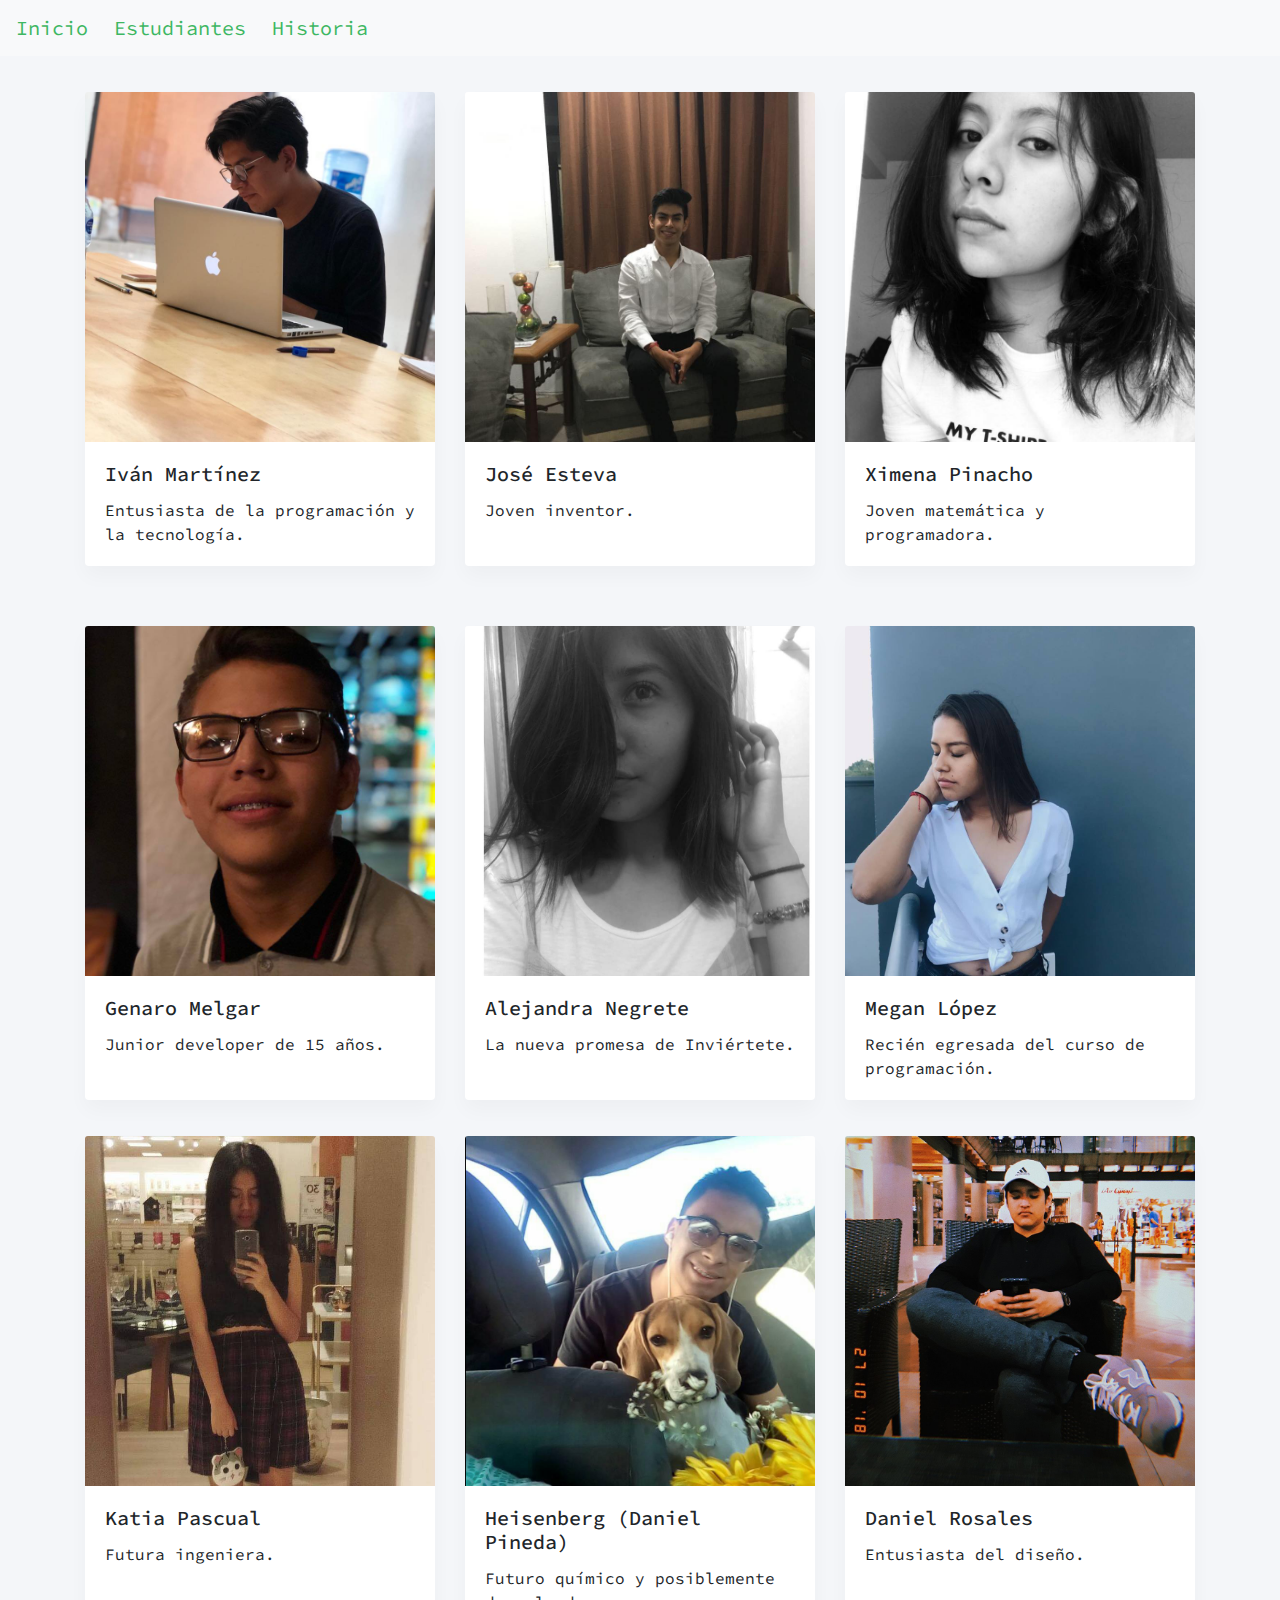
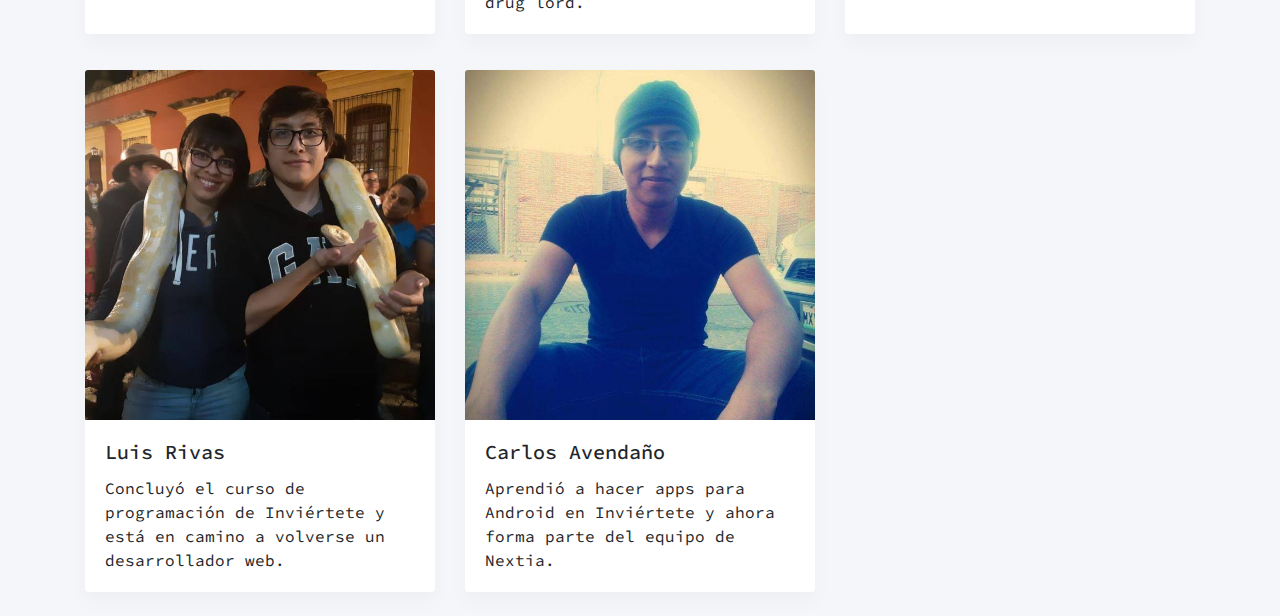
<file: students.html>
<!DOCTYPE html>
<html>
<head>
  <meta charset="utf-8">
  <title>Inviértete</title>
  <meta name="viewport" content="width=device-width, initial-scale=1">
  <link rel="stylesheet" type="text/css" media="screen" href="main.css">
  <!-- CDN de Bootstrap -->
  <link rel="stylesheet" href="https://stackpath.bootstrapcdn.com/bootstrap/4.3.1/css/bootstrap.min.css"
    integrity="sha384-ggOyR0iXCbMQv3Xipma34MD+dH/1fQ784/j6cY/iJTQUOhcWr7x9JvoRxT2MZw1T" crossorigin="anonymous">
    <!-- Fuente -->
    <link href="https://fonts.googleapis.com/css?family=Source+Code+Pro" rel="stylesheet">
</head>
<!-- Header -->
<nav class="navbar navbar-light bg-light">
  <div>
    <a class="navbar-brand" href="./index.html"><span class="inviertete-text-color">Inicio</span></a>
    <a class="navbar-brand" href="./students.html"><span class="inviertete-text-color">Estudiantes</span></a>
    <a class="navbar-brand" href="./story.html"><span class="inviertete-text-color">Historia</span></a>
  </div>
</nav>
<!-- Body -->
<body class="custom-background-color">
  <!-- Contenedor principal -->
  <div class="container">
    <!-- Primera fila -->
    <div class="row">
      <div class="col-md-4 col-sm-12 cards-padding-top-and-bottom equal">
        <div class="card student-card">
          <!-- Imagen del estudiante -->
          <img class="card-img-top ivan" src="./images/students/ivan.jpg" alt="Card image cap">
          <!-- Descripción del estudiante -->
          <div class="card-body">
            <h5 class="card-title">Iván Martínez</h5>
            <p class="card-text">
              Entusiasta de la programación y la tecnología.
            </p>
          </div>
        </div>
      </div>
      <div class="col-md-4 col-sm-12 cards-padding-top-and-bottom equal">
        <div class="card student-card">
          <!-- Imagen del estudiante -->
          <img class="card-img-top" src="./images/students/jose.jpg" alt="Card image cap">
          <!-- Descripción del estudiante -->
          <div class="card-body">
            <h5 class="card-title">José Esteva</h5>
            <p class="card-text">
              Joven inventor.
            </p>
          </div>
        </div>
      </div>
      <div class="col-md-4 col-sm-12 cards-padding-top-and-bottom equal">
        <div class="card student-card">
          <!-- Imagen del estudiante -->
          <img class="card-img-top" src="./images/students/ximena.jpg" alt="Card image cap">
          <!-- Descripción del estudiante -->
          <div class="card-body">
            <h5 class="card-title">Ximena Pinacho</h5>
            <p class="card-text">
              Joven matemática y programadora.
            </p>
          </div>
        </div>
      </div>
    </div>
    <br>
    <!-- Segunda fila -->
    <div class="row">
      <div class="col-md-4 col-sm-12 cards-padding-top-and-bottom equal">
        <div class="card student-card">
          <!-- Imagen del estudiante -->
          <img class="card-img-top" src="./images/students/genaro.jpg" alt="Card image cap">
          <!-- Descripción del estudiante -->
          <div class="card-body">
            <h5 class="card-title">Genaro Melgar</h5>
            <p class="card-text">
              Junior developer de 15 años.
            </p>
          </div>
        </div>
      </div>
      <div class="col-md-4 col-sm-12 cards-padding-top-and-bottom equal">
        <div class="card student-card">
          <!-- Imagen del estudiante -->
          <img class="card-img-top" src="./images/students/alejandra.jpg" alt="Card image cap">
          <!-- Descripción del estudiante -->
          <div class="card-body">
            <h5 class="card-title">Alejandra Negrete</h5>
            <p class="card-text">
              La nueva promesa de Inviértete.
            </p>
          </div>
        </div>
      </div>
      <div class="col-md-4 col-sm-12 cards-padding-top-and-bottom equal">
        <div class="card student-card">
          <!-- Imagen del estudiante -->
          <img class="card-img-top" src="./images/students/megan.jpg" alt="Card image cap">
          <!-- Descripción del estudiante -->
          <div class="card-body">
            <h5 class="card-title">Megan López</h5>
            <p class="card-text">
              Recién egresada del curso de programación.
            </p>
          </div>
        </div>
      </div>
    </div>
    <!-- Tercera fila -->
    <div class="row">
      <div class="col-md-4 col-sm-12 cards-padding-top-and-bottom equal">
        <div class="card student-card">
          <!-- Imagen del estudiante -->
          <img class="card-img-top" src="./images/students/katia.jpeg" alt="Card image cap">
          <!-- Descripción del estudiante -->
          <div class="card-body">
            <h5 class="card-title">Katia Pascual</h5>
            <p class="card-text">
              Futura ingeniera.
            </p>
          </div>
        </div>
      </div>
      <div class="col-md-4 col-sm-12 cards-padding-top-and-bottom equal">
        <div class="card student-card">
          <!-- Imagen del estudiante -->
          <img class="card-img-top" src="./images/students/daniel.png" alt="Card image cap">
          <!-- Descripción del estudiante -->
          <div class="card-body">
            <h5 class="card-title">Heisenberg (Daniel Pineda)</h5>
            <p class="card-text">
              Futuro químico y posiblemente drug lord.
            </p>
          </div>
        </div>
      </div>
      <div class="col-md-4 col-sm-12 cards-padding-top-and-bottom equal">
        <div class="card student-card">
          <!-- Imagen del estudiante -->
          <img class="card-img-top" src="./images/students/daniel_rosales.jpg" alt="Card image cap">
          <!-- Descripción del estudiante -->
          <div class="card-body">
            <h5 class="card-title">Daniel Rosales</h5>
            <p class="card-text">
              Entusiasta del diseño.
            </p>
          </div>
        </div>
      </div>
    </div>
    <!-- Cuarta fila -->
    <div class="row">
      <div class="col-md-4 col-sm-12 cards-padding-top-and-bottom equal">
        <div class="card student-card">
          <!-- Imagen del estudiante -->
          <img class="card-img-top" src="./images/students/luis.jpeg" alt="Card image cap">
          <!-- Descripción del estudiante -->
          <div class="card-body">
            <h5 class="card-title">Luis Rivas</h5>
            <p class="card-text">
              Concluyó el curso de programación de Inviértete y está en camino a volverse un desarrollador web.
            </p>
          </div>
        </div>
      </div>
      <div class="col-md-4 col-sm-12 cards-padding-top-and-bottom equal">
        <div class="card student-card">
          <!-- Imagen del estudiante -->
          <img class="card-img-top" src="./images/students/carlos.jpeg" alt="Card image cap">
          <!-- Descripción del estudiante -->
          <div class="card-body">
            <h5 class="card-title">Carlos Avendaño</h5>
            <p class="card-text">
              Aprendió a hacer apps para Android en Inviértete y ahora forma parte del equipo de Nextia.
            </p>
          </div>
        </div>
      </div>
    </div>
  </div>
  <br>
</body>
</html>
</file>
<file: main.css>
* {
  font-family: 'Source Code Pro', monospace;
}

#welcome-section {
  min-height: calc(100vh - 50px);
  background-image: url('./images/inviertete-background-imag.png');
  background-size: cover;
  background-repeat: no-repeat;
  background-position: 50% 50%;
  display: flex;
  align-items: center;
}

.padding-top {
  margin-top: 8vh;
}

.padding-top-and-bottom {
  padding-top: 8vh;
  padding-bottom: 8vh;
}

.cards-padding-top-and-bottom {
  padding-top: 4vh;
}

.dark-blue-text-color {
  color: #183446;
}

.inviertete-text-color {
  color: #3DB762;
}

.custom-background-color {
  background-color: #f4f6f9;
}

.element, .typed-cursor {
  color: white;
  font-size: 4rem;
}

.course-card {
  background-color: white;
  box-shadow: 0 10px 20px 0 rgba(0, 0, 0, 0.03);
  padding: 5%;
}

.student-card {
  background-color: white;
  box-shadow: 0 10px 20px 0 rgba(0, 0, 0, 0.03);
  border: none !important;
}

.course-card-name {
  margin-top: 1vh;
}

.course-description {
  margin-left: 8%;
  margin-right: 8%;
  margin-top: 5%;
}

.equal {
  display: flex;
  display: -webkit-flex;
  flex-wrap: wrap;
}

.footer {
  background-color: #183446;
  min-height: 10vh;
  color: white;
  display: flex;
  align-items: center;
  justify-content: center;
  padding: 0;
  margin: 0;
}

.element {
  font-size: 5vw;
}

.typed-cursor {
  font-size: 5vw;
}
</file>
